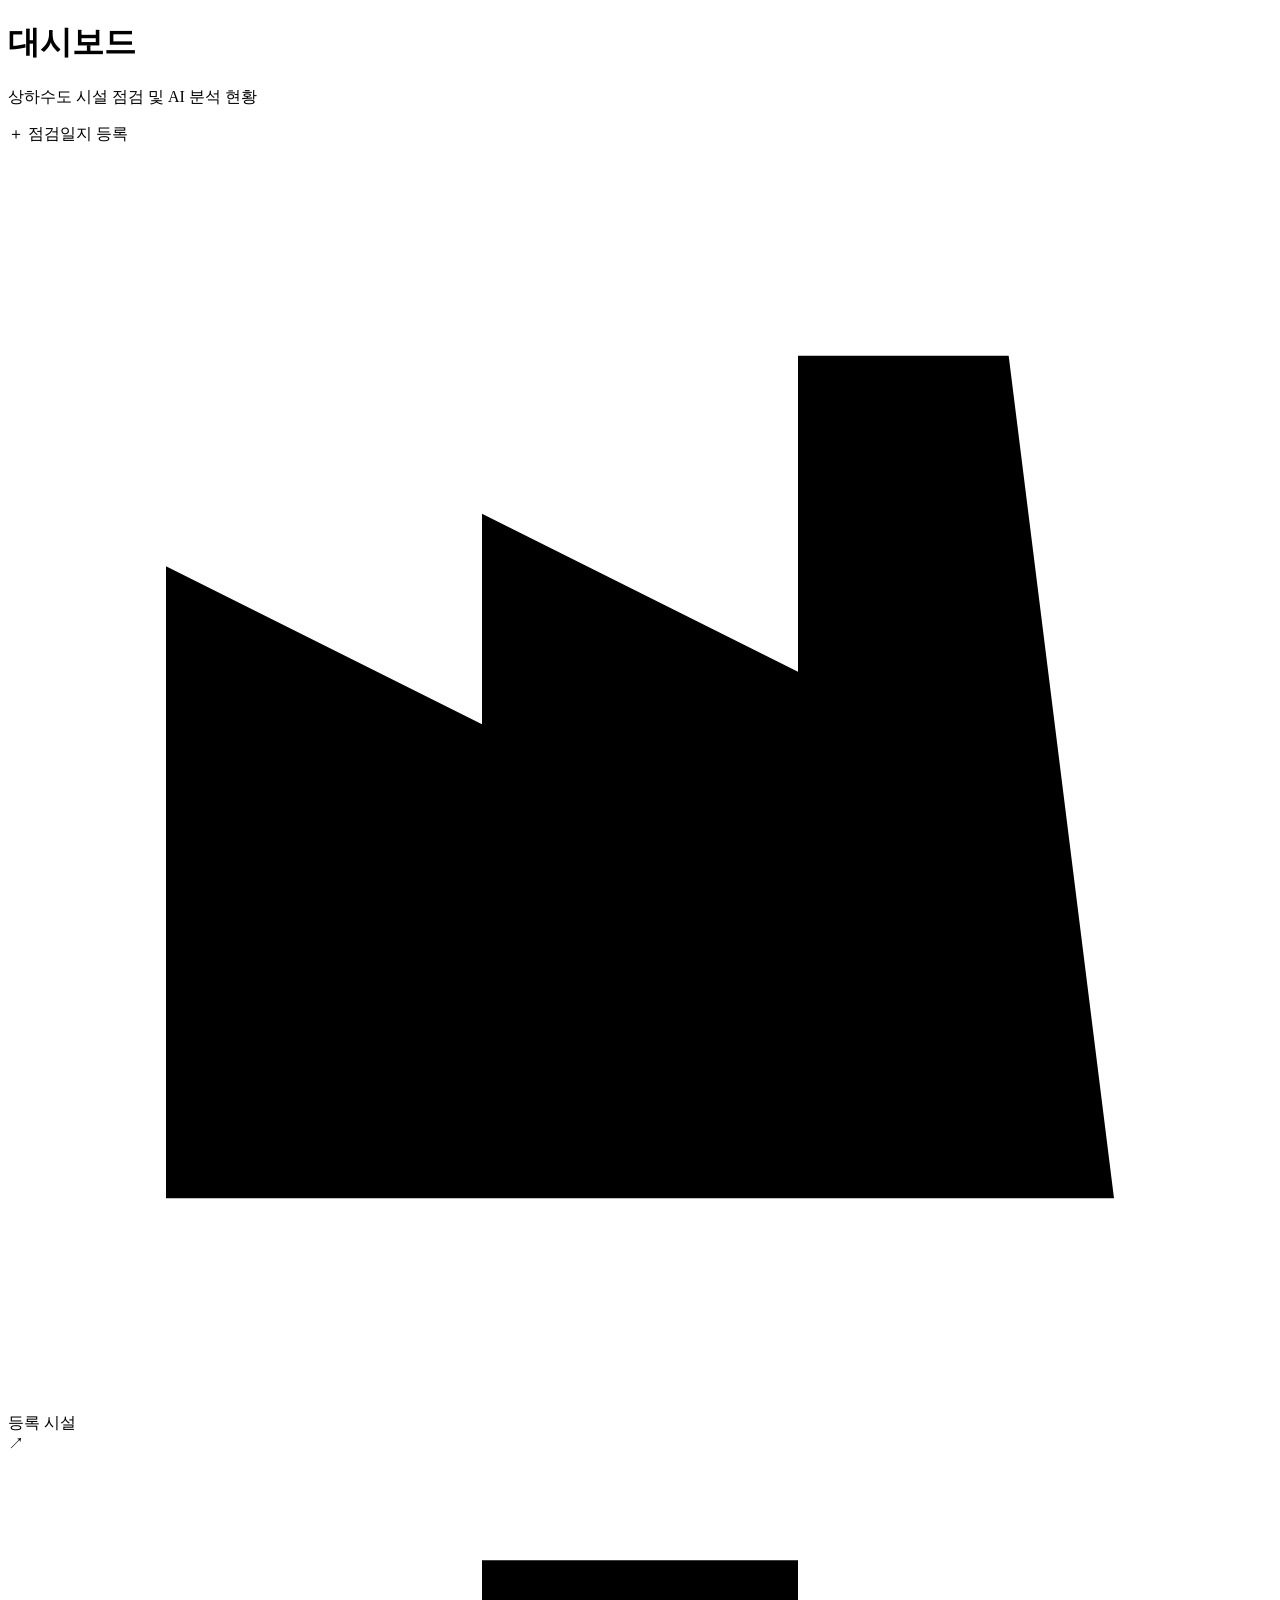
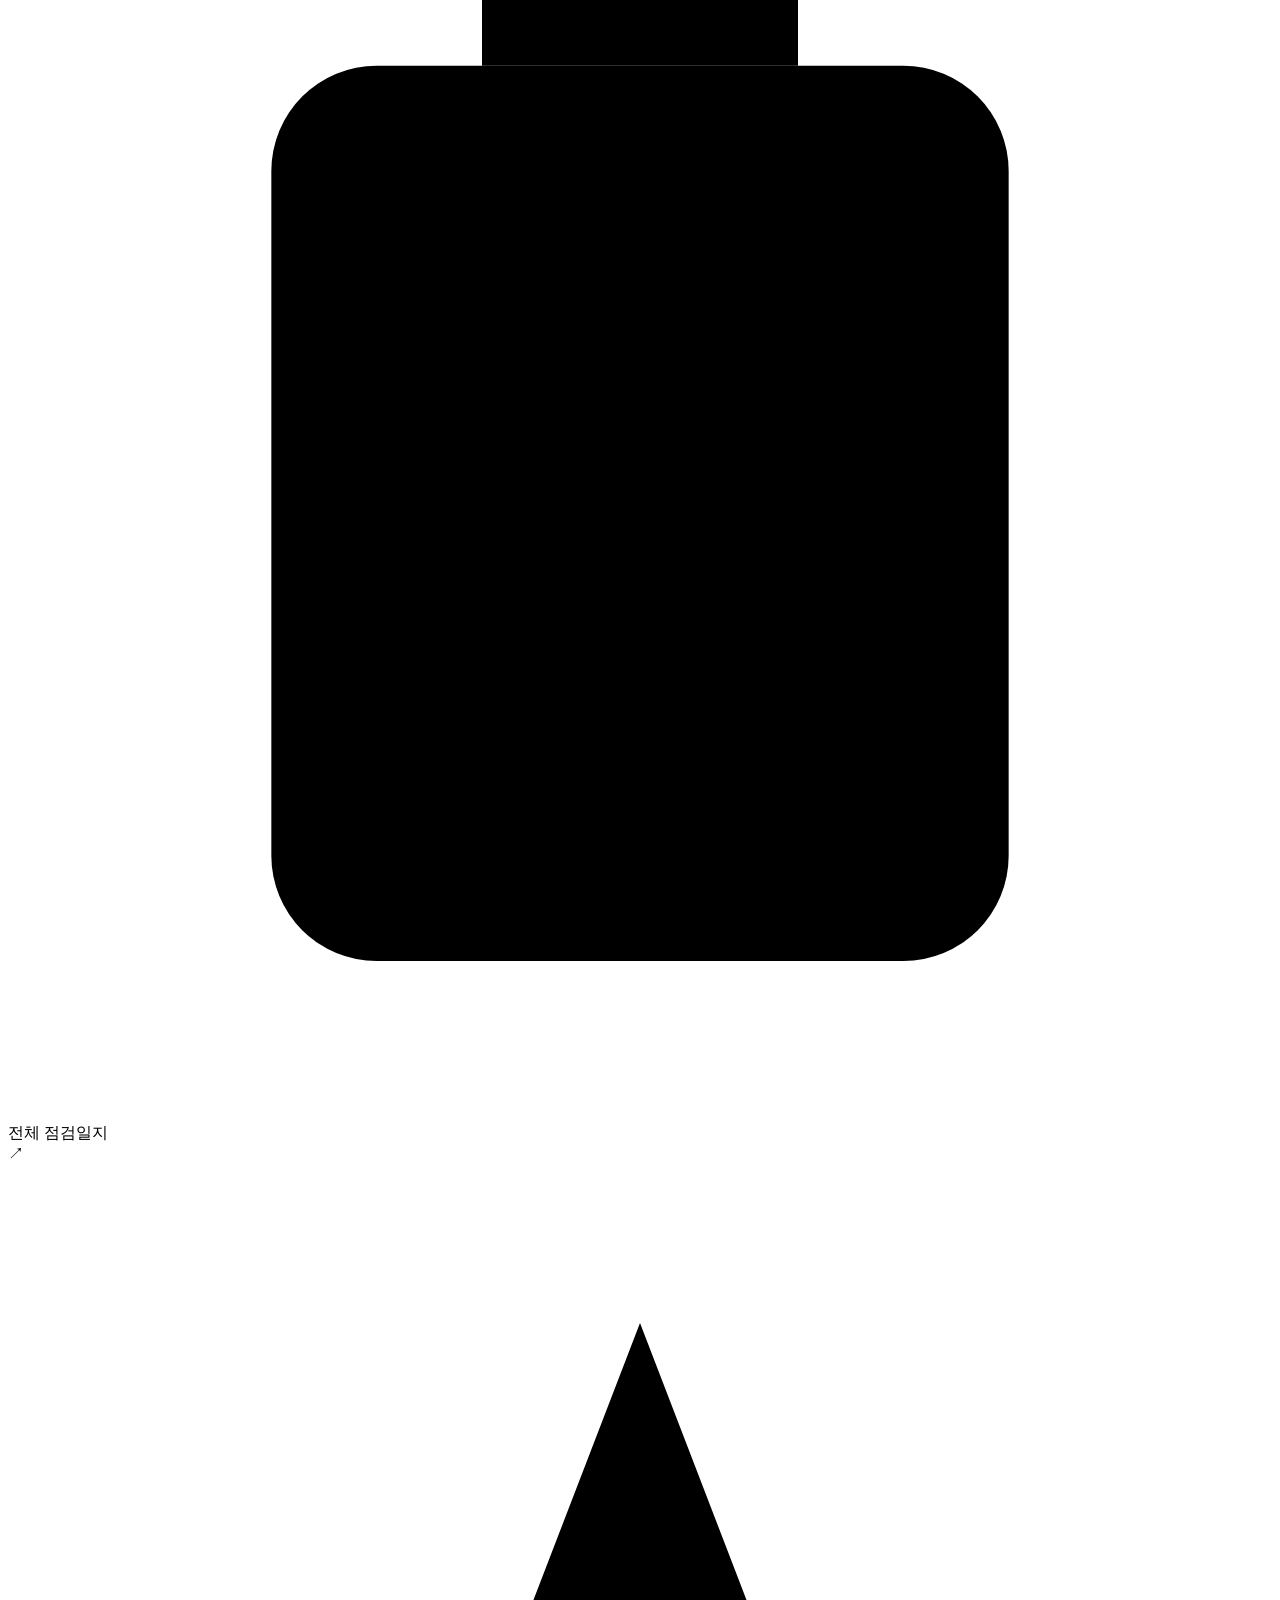
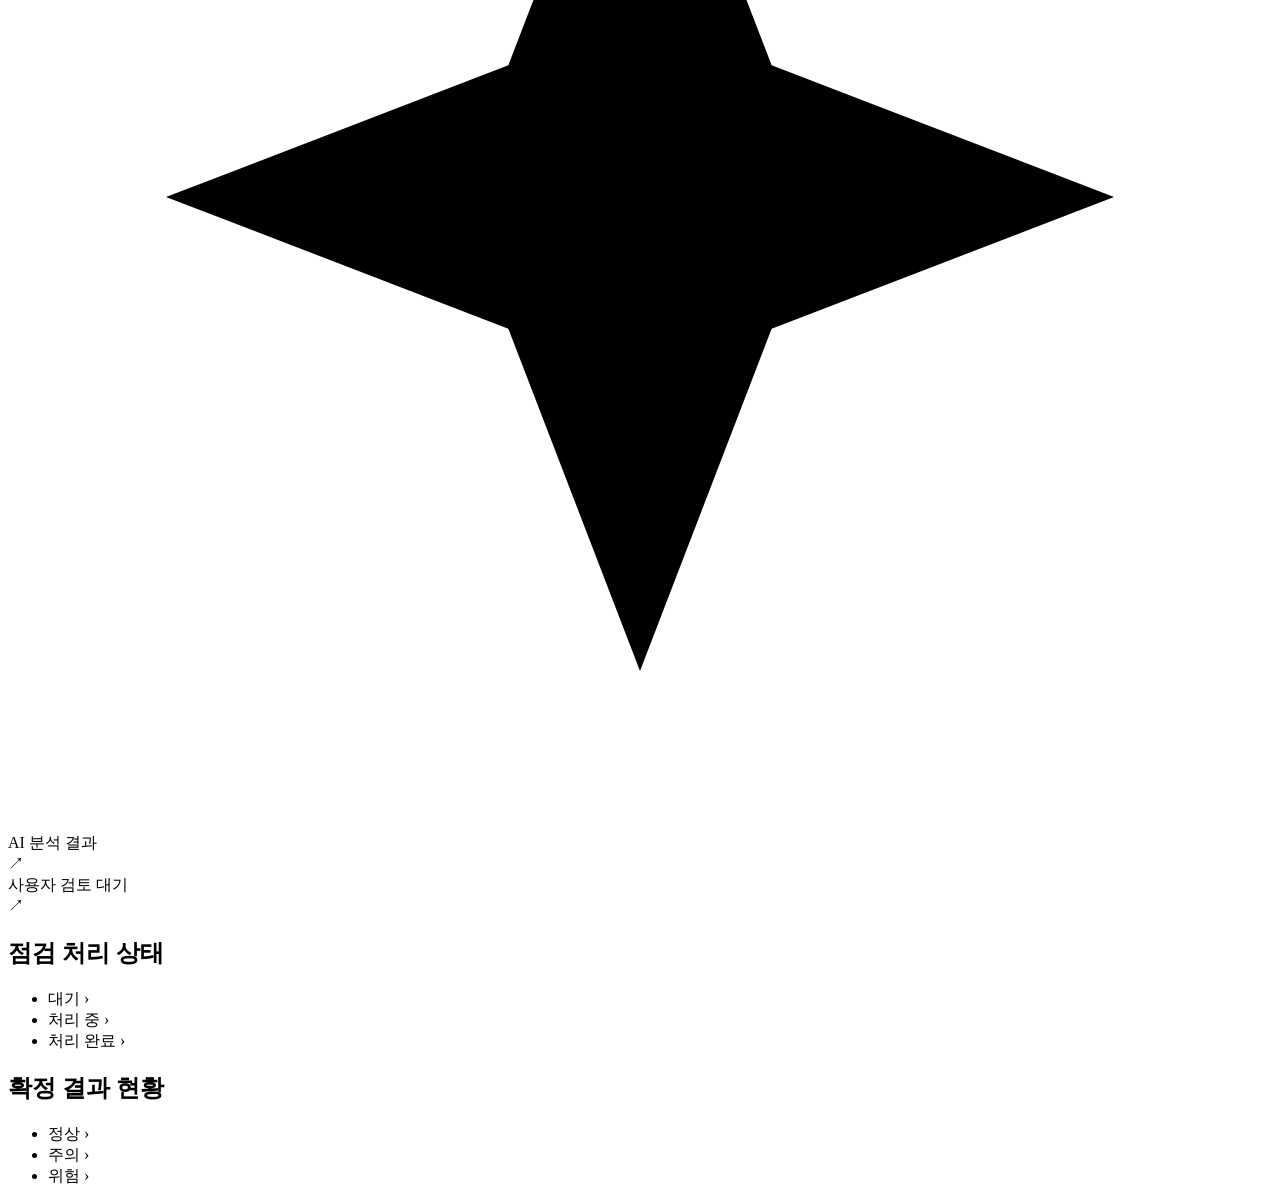
<file: src/main/resources/templates/dashboard/index.html>
<!DOCTYPE html>
<html lang="ko" xmlns:th="http://www.thymeleaf.org">
<head>
    <meta charset="UTF-8">
    <meta name="viewport" content="width=device-width, initial-scale=1">
    <title>대시보드 · WaterAPI</title>
    <link rel="stylesheet" th:href="@{/css/style.css}">
</head>
<body>
<header th:replace="~{fragments/header :: header('dashboard')}"></header>
<main id="main">
<div class="page-heading">
    <div><h1>대시보드</h1><p>상하수도 시설 점검 및 AI 분석 현황</p></div>
    <a class="primary" th:href="@{/inspections/new}">＋ 점검일지 등록</a>
</div>
<div class="metrics">
    <a class="metric" th:href="@{/facilities}">
        <div class="metric-label"><svg aria-hidden="true" viewBox="0 0 24 24"><path d="M3 20V8l6 3V7l6 3V4h4l2 16H3Z"/><path d="M7 16h2m3 0h2"/></svg>등록 시설</div>
        <strong th:text="${summary.facilityCount}"></strong><span class="metric-arrow" aria-hidden="true">↗</span>
    </a>
    <a class="metric" th:href="@{/inspections}">
        <div class="metric-label"><svg aria-hidden="true" viewBox="0 0 24 24"><rect x="5" y="4" width="14" height="17" rx="2"/><path d="M9 4V2h6v2M9 10h6m-6 4h6"/></svg>전체 점검일지</div>
        <strong th:text="${summary.inspectionCount}"></strong><span class="metric-arrow" aria-hidden="true">↗</span>
    </a>
    <a class="metric" th:href="@{/analyses}">
        <div class="metric-label"><svg aria-hidden="true" viewBox="0 0 24 24"><path d="m12 3 2.5 6.5L21 12l-6.5 2.5L12 21l-2.5-6.5L3 12l6.5-2.5Z"/></svg>AI 분석 결과</div>
        <strong th:text="${summary.analysisCount}"></strong><span class="metric-arrow" aria-hidden="true">↗</span>
    </a>
    <a class="metric" th:href="@{/analyses(reviewStatus=PENDING_REVIEW)}">
        <div class="metric-label">사용자 검토 대기</div>
        <strong th:text="${summary.reviewPendingCount}"></strong><span class="metric-arrow" aria-hidden="true">↗</span>
    </a>
</div>
<div class="two-cols">
    <section class="panel overview">
        <h2>점검 처리 상태</h2>
        <ul class="counts">
            <li><a th:href="@{/inspections(processingStatus=PENDING)}">
                <span class="badge PENDING">대기</span>
                <strong th:text="${summary.pendingCount}"></strong><span aria-hidden="true">›</span>
            </a></li>
            <li><a th:href="@{/inspections(processingStatus=IN_PROGRESS)}">
                <span class="badge IN_PROGRESS">처리 중</span>
                <strong th:text="${summary.inProgressCount}"></strong><span aria-hidden="true">›</span>
            </a></li>
            <li><a th:href="@{/inspections(processingStatus=COMPLETED)}">
                <span class="badge COMPLETED">처리 완료</span>
                <strong th:text="${summary.completedCount}"></strong><span aria-hidden="true">›</span>
            </a></li>
        </ul>
    </section>
    <section class="panel overview">
        <h2>확정 결과 현황</h2>
        <span th:replace="~{fragments/header :: stubMode}"></span>
        <ul class="counts">
            <li><a th:href="@{/analyses(reviewStatus=CONFIRMED,riskLevel=NORMAL)}">
                <span class="badge NORMAL">정상</span>
                <strong th:text="${summary.normalCount}"></strong><span aria-hidden="true">›</span>
            </a></li>
            <li><a th:href="@{/analyses(reviewStatus=CONFIRMED,riskLevel=CAUTION)}">
                <span class="badge CAUTION">주의</span>
                <strong th:text="${summary.cautionCount}"></strong><span aria-hidden="true">›</span>
            </a></li>
            <li><a th:href="@{/analyses(reviewStatus=CONFIRMED,riskLevel=WARNING)}">
                <span class="badge WARNING">위험</span>
                <strong th:text="${summary.warningCount}"></strong><span aria-hidden="true">›</span>
            </a></li>
        </ul>
    </section>
</div>
</main>
</body>
</html>
</file>
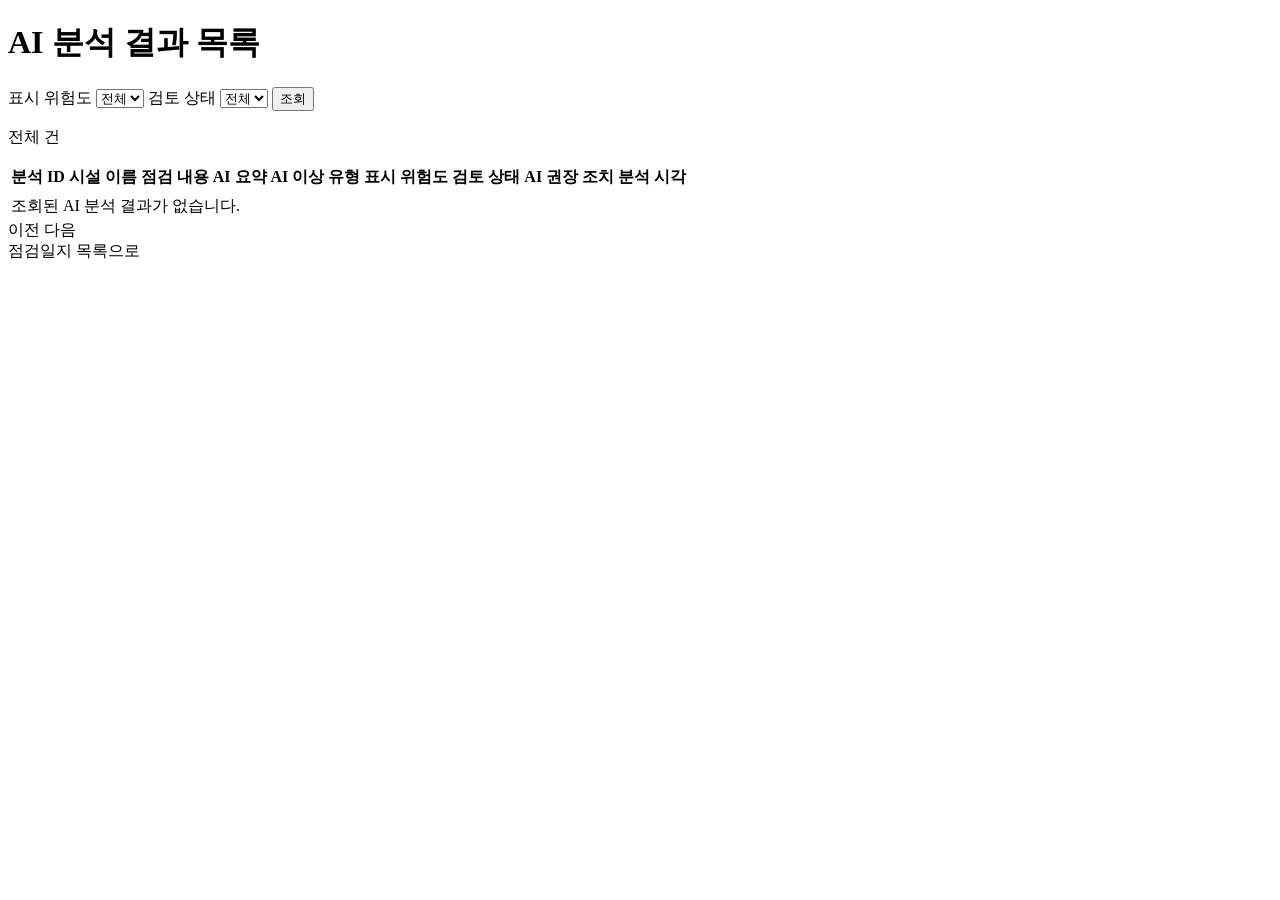
<file: src/main/resources/templates/analyses/list.html>
<!DOCTYPE html>
<html lang="ko" xmlns:th="http://www.thymeleaf.org">
<head>
    <meta charset="UTF-8">
    <meta name="viewport" content="width=device-width, initial-scale=1">
    <title>AI 분석 결과 목록 · WaterAPI</title>
    <link rel="stylesheet" th:href="@{/css/style.css}">
</head>
<body>
<header th:replace="~{fragments/header :: header('analyses')}"></header>
<main id="main">
<div class="page-heading"><h1>AI 분석 결과 목록</h1><span th:replace="~{fragments/header :: stubMode}"></span></div>
<form class="filters" th:action="@{/analyses}" method="get">
    <label for="riskLevel">표시 위험도</label>
    <select name="riskLevel" id="riskLevel">
        <option value="">전체</option>
        <option th:each="level : ${riskLevels}" th:value="${level}" th:text="${level.description}"
                th:selected="${level == selectedRiskLevel}"></option>
    </select>
    <label for="reviewStatus">검토 상태</label>
    <select name="reviewStatus" id="reviewStatus">
        <option value="">전체</option>
        <option th:each="status : ${reviewStatuses}" th:value="${status}" th:text="${status.description}"
                th:selected="${status == selectedStatus}"></option>
    </select>
    <input type="hidden" name="size" th:value="${analyses.size}">
    <button type="submit">조회</button>
</form>

<p>전체 <strong th:text="${analyses.totalElements}"></strong>건</p>
<div class="table-scroll" tabindex="0" role="region" aria-label="AI 분석 결과 목록 표">
<table>
    <thead>
    <tr>
        <th>분석 ID</th>
        <th>시설 이름</th>
        <th>점검 내용</th>
        <th>AI 요약</th>
        <th>AI 이상 유형</th>
        <th>표시 위험도</th>
        <th>검토 상태</th>
        <th>AI 권장 조치</th>
        <th>분석 시각</th>
    </tr>
    </thead>

    <tbody>
    <tr th:each="analysis : ${analyses.content}">
        <td th:text="${analysis.id}"></td>

        <td th:text="${analysis.inspectionReport.facility.name}">
        </td>

        <td>
            <a th:href="@{/inspections/{id}(id=${analysis.inspectionReport.id})}"
               th:text="${analysis.inspectionReport.listDescription}">
            </a>
        </td>

        <td th:text="${analysis.summary}"></td>

        <td th:text="${analysis.abnormalityType}"></td>

        <td><span class="badge" th:classappend="${analysis.displayRisk}" th:text="${analysis.displayRisk.description}"></span>
            <span th:text="${analysis.reviewStatus.name() == 'CONFIRMED' ? '사용자 확정' : 'AI 제안'}"></span></td>
        <td><span class="badge" th:classappend="${analysis.reviewStatus}" th:text="${analysis.reviewStatus.description}"></span></td>

        <td th:text="${analysis.recommendedAction}"></td>

        <td th:text="${#temporals.format(analysis.analyzedAt, 'yyyy-MM-dd HH:mm:ss')}"></td>
    </tr>

    <tr th:if="${analyses.empty}">
        <td colspan="9">
            조회된 AI 분석 결과가 없습니다.
        </td>
    </tr>
    </tbody>
</table>
</div>

<nav class="pager" aria-label="페이지" th:if="${analyses.totalPages > 0}">
    <a th:if="${analyses.hasPrevious()}"
       th:href="@{/analyses(
            page=${analyses.number - 1},
            size=${analyses.size},
            riskLevel=${selectedRiskLevel}, reviewStatus=${selectedStatus}
       )}">
        이전
    </a>

    <span th:each="pageNumber :
            ${#numbers.sequence(0, analyses.totalPages - 1)}">

        <strong th:if="${pageNumber == analyses.number}"
                th:text="${pageNumber + 1}">
        </strong>

        <a th:if="${pageNumber != analyses.number}"
           th:href="@{/analyses(
                page=${pageNumber},
                size=${analyses.size},
                riskLevel=${selectedRiskLevel}, reviewStatus=${selectedStatus}
           )}"
           th:text="${pageNumber + 1}">
        </a>
    </span>

    <a th:if="${analyses.hasNext()}"
       th:href="@{/analyses(
            page=${analyses.number + 1},
            size=${analyses.size},
            riskLevel=${selectedRiskLevel}, reviewStatus=${selectedStatus}
       )}">
        다음
    </a>
</nav>

<a th:href="@{/inspections}">
    점검일지 목록으로
</a>
</main>
</body>
</html>
</file>
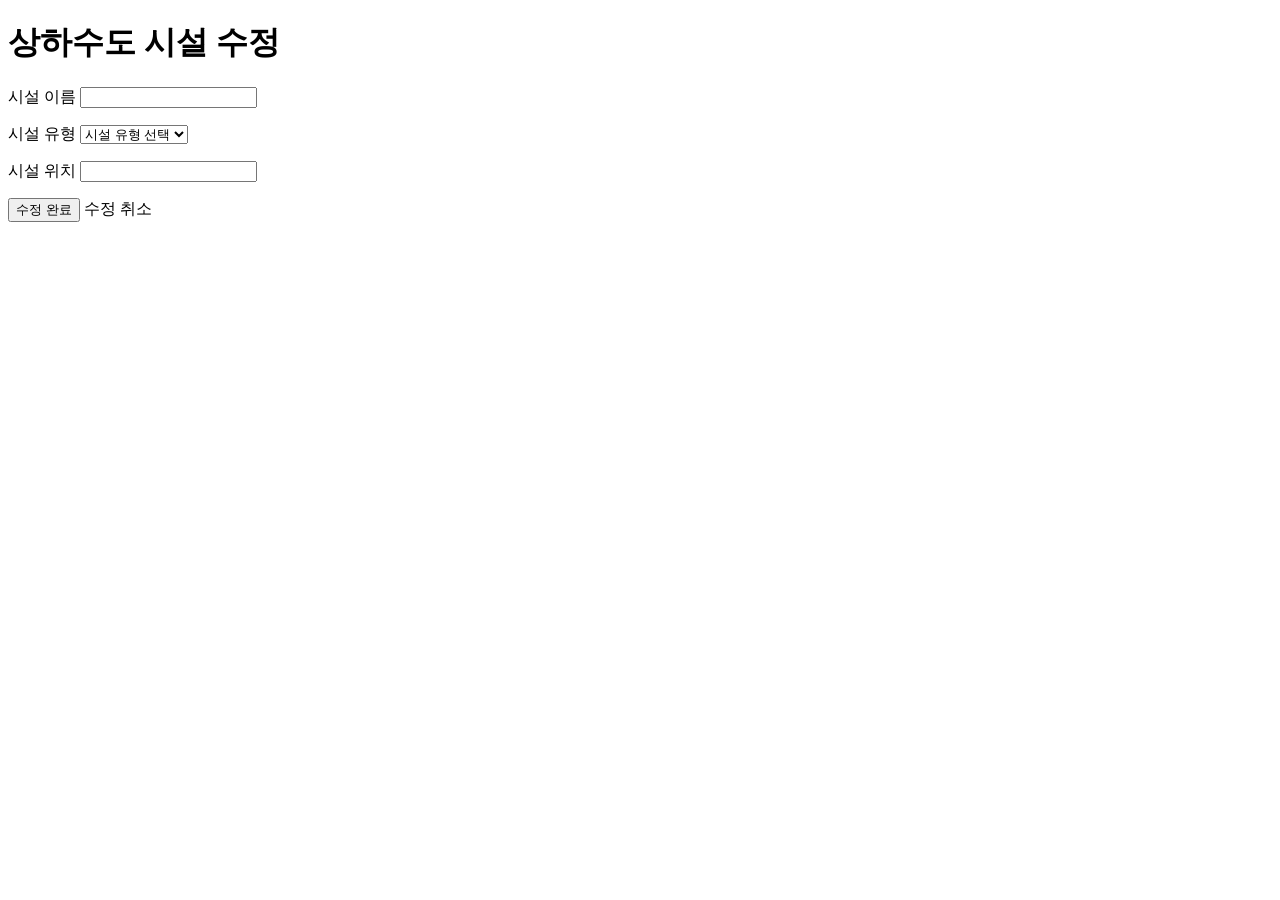
<file: src/main/resources/templates/facilities/edit.html>
<!DOCTYPE html>
<html lang="ko" xmlns:th="http://www.thymeleaf.org">
<head>
    <meta charset="UTF-8">
    <meta name="viewport" content="width=device-width, initial-scale=1">
    <title>상하수도 시설 수정 · WaterAPI</title>
    <link rel="stylesheet" th:href="@{/css/style.css}">
</head>
<body>
<header th:replace="~{fragments/header :: header('facilities')}"></header>
<main id="main">
<h1>상하수도 시설 수정</h1>

<form class="panel edit-form" th:action="@{/facilities/{id}/edit(id=${facilityId})}"
      th:object="${facilityForm}"
      method="post">

    <div>
        <label for="name">시설 이름</label>

        <input id="name"
               type="text"
               th:field="*{name}">

        <p class="field-error" th:errors="*{name}"></p>
    </div>

    <div>
        <label for="facilityType">시설 유형</label>

        <select id="facilityType"
                th:field="*{facilityType}">

            <option value="">시설 유형 선택</option>

            <option th:each="type : ${facilityTypes}"
                    th:value="${type}"
                    th:text="${type}">
            </option>
        </select>

        <p class="field-error" th:errors="*{facilityType}"></p>
    </div>

    <div>
        <label for="location">시설 위치</label>

        <input id="location"
               type="text"
               th:field="*{location}">

        <p class="field-error" th:errors="*{location}"></p>
    </div>

    <button type="submit">수정 완료</button>

    <a th:href="@{/facilities}">
        수정 취소
    </a>
</form>
</main>
</body>
</html>
</file>
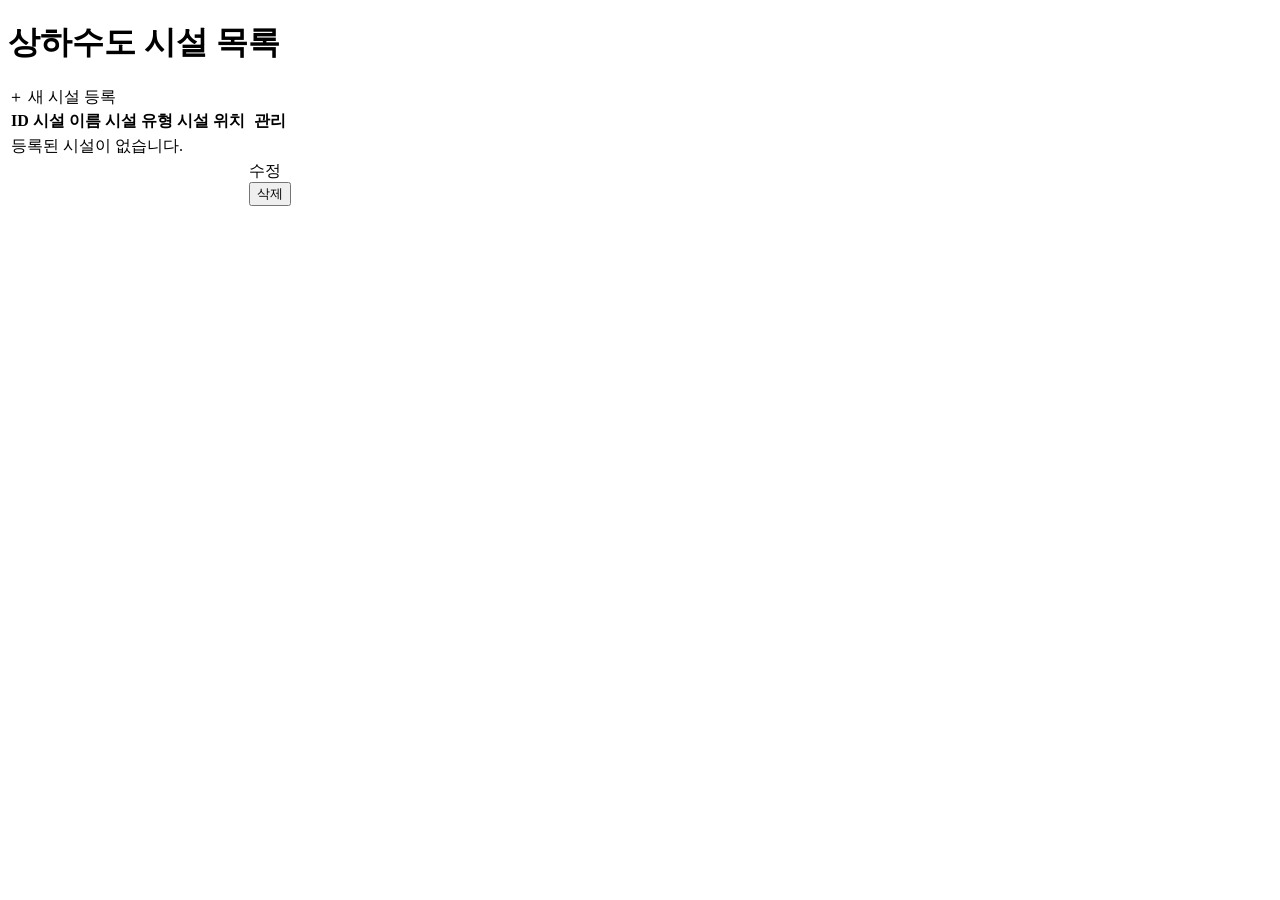
<file: src/main/resources/templates/facilities/list.html>
<!DOCTYPE html>
<html lang="ko" xmlns:th="http://www.thymeleaf.org">
<head>
    <meta charset="UTF-8">
    <meta name="viewport" content="width=device-width, initial-scale=1">
    <title>상하수도 시설 목록 · WaterAPI</title>
    <link rel="stylesheet" th:href="@{/css/style.css}">
</head>
<body>
<header th:replace="~{fragments/header :: header('facilities')}"></header>
<main id="main">
<div class="page-heading"><h1>상하수도 시설 목록</h1><a class="primary" th:href="@{/facilities/new}">＋ 새 시설 등록</a></div>

<div class="table-scroll" tabindex="0" role="region" aria-label="상하수도 시설 목록 표">
<table>
    <thead>
    <tr>
        <th>ID</th>
        <th>시설 이름</th>
        <th>시설 유형</th>
        <th>시설 위치</th>
        <th>관리</th>
    </tr>
    </thead>

    <tbody>
    <tr th:if="${#lists.isEmpty(facilities)}">
        <td colspan="5">
            등록된 시설이 없습니다.
        </td>
    </tr>

    <tr th:each="facility : ${facilities}">
        <td th:text="${facility.id}"></td>

        <td th:text="${facility.name}"></td>

        <td th:text="${facility.facilityType}"></td>

        <td th:text="${facility.location}"></td>

        <td>
            <a th:href="@{/facilities/{id}/edit(id=${facility.id})}">
                수정
            </a>

            <form th:action="@{/facilities/{id}/delete(id=${facility.id})}"
                  method="post"
                  class="inline"
                  onsubmit="return confirm('시설을 삭제하시겠습니까?');">

                <button type="submit">
                    삭제
                </button>
            </form>
        </td>
    </tr>
    </tbody>
</table>
</div>
</main>
</body>
</html>
</file>
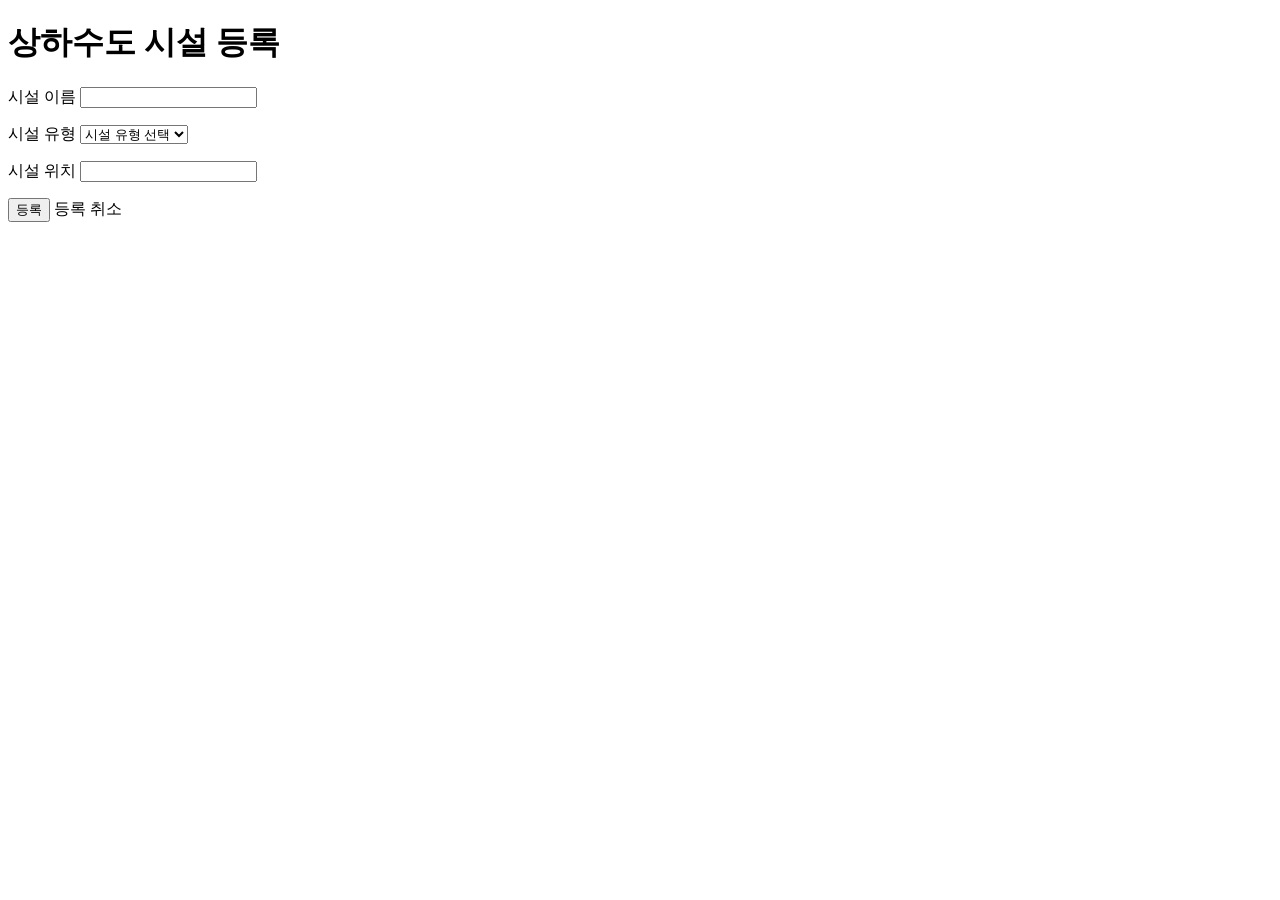
<file: src/main/resources/templates/facilities/new.html>
<!DOCTYPE html>
<html lang="ko" xmlns:th="http://www.thymeleaf.org">
<head>
    <meta charset="UTF-8">
    <meta name="viewport" content="width=device-width, initial-scale=1">
    <title>상하수도 시설 등록 · WaterAPI</title>
    <link rel="stylesheet" th:href="@{/css/style.css}">
</head>
<body>
<header th:replace="~{fragments/header :: header('facilities')}"></header>
<main id="main">
<h1>상하수도 시설 등록</h1>

<form class="panel edit-form" th:action="@{/facilities}"
      th:object="${facilityForm}"
      method="post">

    <div>
        <label for="name">시설 이름</label>
        <input id="name" type="text" th:field="*{name}">
        <p class="field-error" th:errors="*{name}"></p>
    </div>

    <div>
        <label for="facilityType">시설 유형</label>
        <select id="facilityType" th:field="*{facilityType}">
            <option value="">시설 유형 선택</option>
            <option th:each="type : ${facilityTypes}"
                    th:value="${type}"
                    th:text="${type}">
            </option>
        </select>
        <p class="field-error" th:errors="*{facilityType}"></p>
    </div>

    <div>
        <label for="location">시설 위치</label>
        <input id="location" type="text" th:field="*{location}">
        <p class="field-error" th:errors="*{location}"></p>
    </div>

    <button type="submit">등록</button>
    <a th:href="@{/facilities}">등록 취소</a>
</form>
</main>
</body>
</html>
</file>
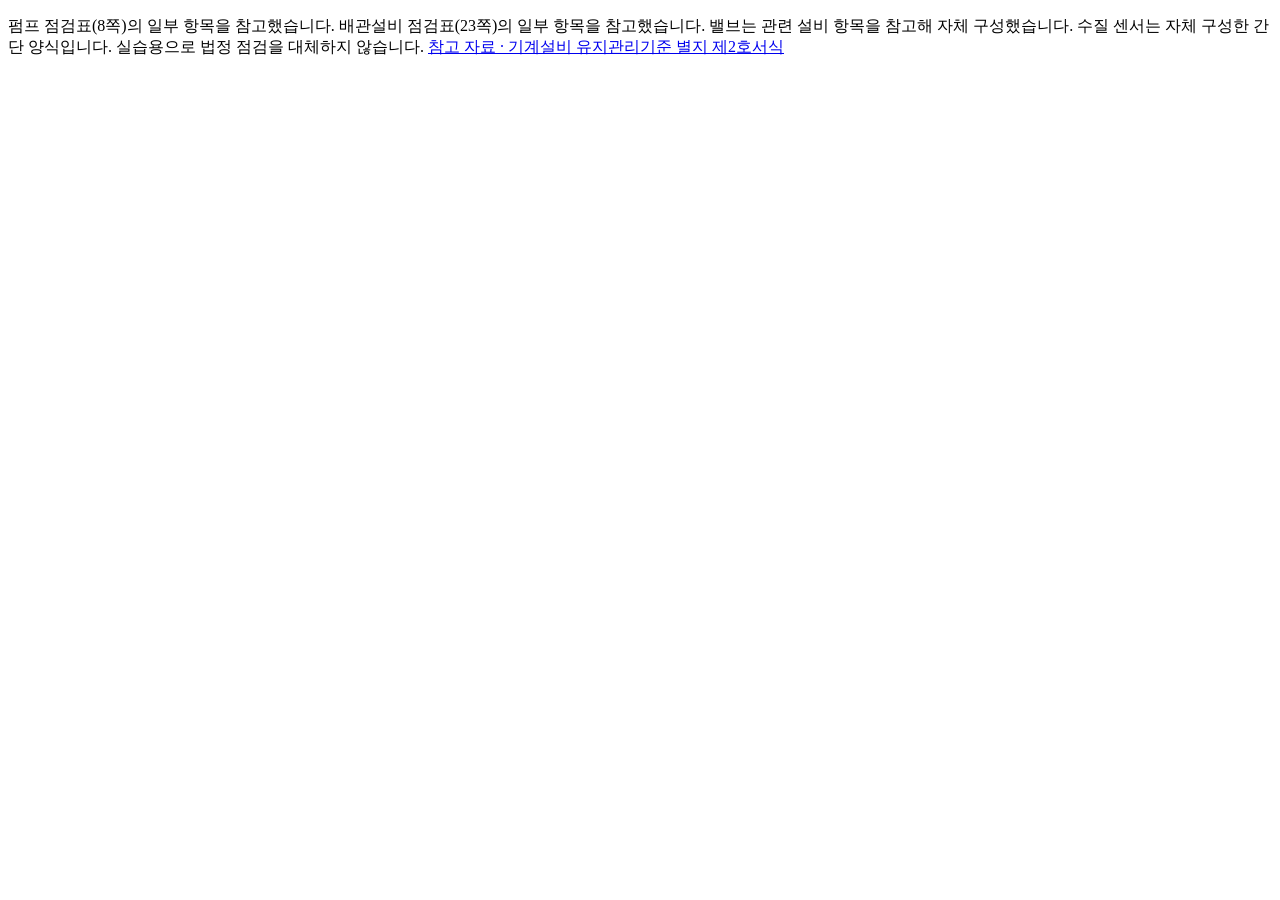
<file: src/main/resources/templates/fragments/checklist-source.html>
<!DOCTYPE html>
<html lang="ko" xmlns:th="http://www.thymeleaf.org"><body>
<p class="form-source" th:fragment="source(type)">
    <span th:switch="${type?.name()}">
        <span th:case="'PUMP'">펌프 점검표(8쪽)의 일부 항목을 참고했습니다.</span>
        <span th:case="'PIPE'">배관설비 점검표(23쪽)의 일부 항목을 참고했습니다.</span>
        <span th:case="'VALVE'">밸브는 관련 설비 항목을 참고해 자체 구성했습니다.</span>
        <span th:case="'WATER_QUALITY_SENSOR'">수질 센서는 자체 구성한 간단 양식입니다.</span>
    </span>
    실습용으로 법정 점검을 대체하지 않습니다.
    <a href="https://www.law.go.kr/LSW/flDownload.do?flSeq=156037639">참고 자료 · 기계설비 유지관리기준 별지 제2호서식</a>
</p>
</body></html>
</file>
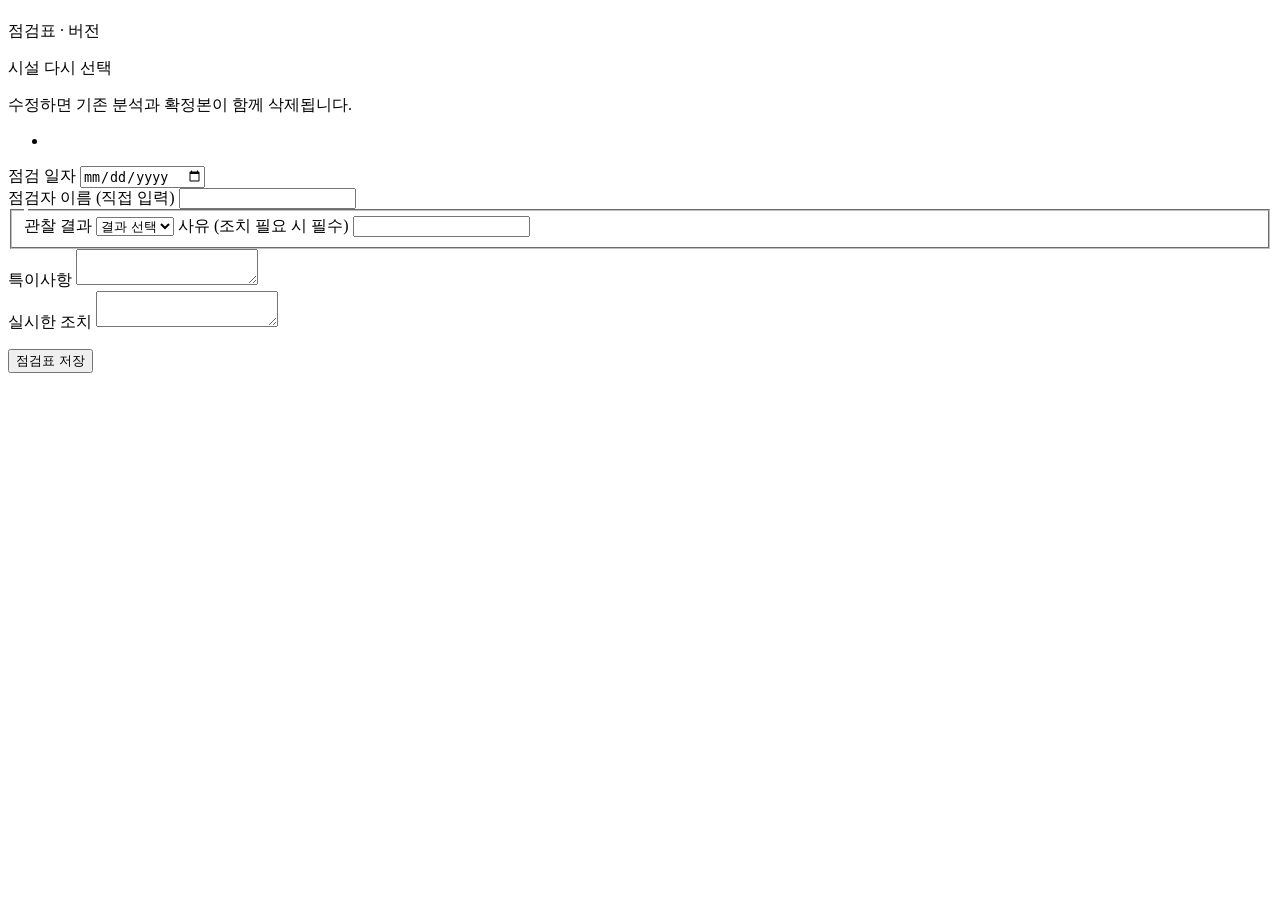
<file: src/main/resources/templates/inspections/checklist.html>
<!DOCTYPE html>
<html lang="ko" xmlns:th="http://www.thymeleaf.org">
<head>
    <meta charset="UTF-8">
    <meta name="viewport" content="width=device-width, initial-scale=1">
    <title>점검표 작성 · WaterAPI</title>
    <link rel="stylesheet" th:href="@{/css/style.css}">
</head>
<body>
<header th:replace="~{fragments/header :: header('inspections')}"></header>
<main id="main">
<h1 th:text="${inspectionId == null ? '점검표 작성' : '점검표 수정'}"></h1>
<form class="panel edit-form" method="post" th:object="${checklist}"
      th:action="${inspectionId == null} ? @{/inspections/new/{id}(id=${facility.id})} : @{/inspections/{id}/checklist(id=${inspectionId})}">
    <h2 th:text="${facility.name}"></h2>
    <p><span th:text="*{recordedType}"></span> 점검표 · 버전 <span th:text="*{formVersion}"></span></p>
    <a th:if="${inspectionId == null}" th:href="@{/inspections/new}"
       onclick="return confirm('작성 중인 값을 비우고 시설을 다시 선택할까요?')">시설 다시 선택</a>
    <p th:if="${inspectionId != null}">수정하면 기존 분석과 확정본이 함께 삭제됩니다.</p>
    <input type="hidden" th:field="*{facilityId}">
    <input type="hidden" th:field="*{recordedType}">
    <input type="hidden" th:field="*{formVersion}">
    <ul th:if="${#fields.hasAnyErrors()}" class="field-error" role="alert">
        <li th:each="error : ${#fields.allErrors()}" th:text="${error}"></li>
    </ul>
    <div><label for="inspectionDate">점검 일자</label>
        <input type="date" th:field="*{inspectionDate}" required></div>
    <div><label for="inspectorName">점검자 이름 (직접 입력)</label>
        <input th:field="*{inspectorName}" maxlength="50" required></div>
    <fieldset th:each="item : ${items}" class="observation">
        <legend th:text="${item.label}"></legend>
        <label>관찰 결과
            <select th:field="*{results[__${item.code}__]}" required>
                <option value="">결과 선택</option>
                <option th:each="choice : ${resultChoices}" th:value="${choice}" th:text="${choice.label}"></option>
            </select>
        </label>
        <span class="field-error" th:errors="*{results[__${item.code}__]}"></span>
        <label>사유 (조치 필요 시 필수)
            <input th:field="*{reasons[__${item.code}__]}" maxlength="500">
        </label>
        <span class="field-error" th:errors="*{reasons[__${item.code}__]}"></span>
    </fieldset>
    <div><label for="notes">특이사항</label>
        <textarea th:field="*{notes}" maxlength="2000"></textarea></div>
    <div><label for="actionTaken">실시한 조치</label>
        <textarea th:field="*{actionTaken}" maxlength="2000"></textarea></div>
    <p th:replace="~{fragments/checklist-source :: source(${checklist.recordedType})}"></p>
    <button type="submit">점검표 저장</button>
</form>
<script>
    for (const row of document.querySelectorAll('.observation')) {
        const result = row.querySelector('select');
        const reason = row.querySelector('input');
        function requireReason() { reason.required = result.value === 'ACTION_NEEDED'; }
        result.addEventListener('change', requireReason);
        requireReason();
    }
</script>
</main>
</body>
</html>
</file>
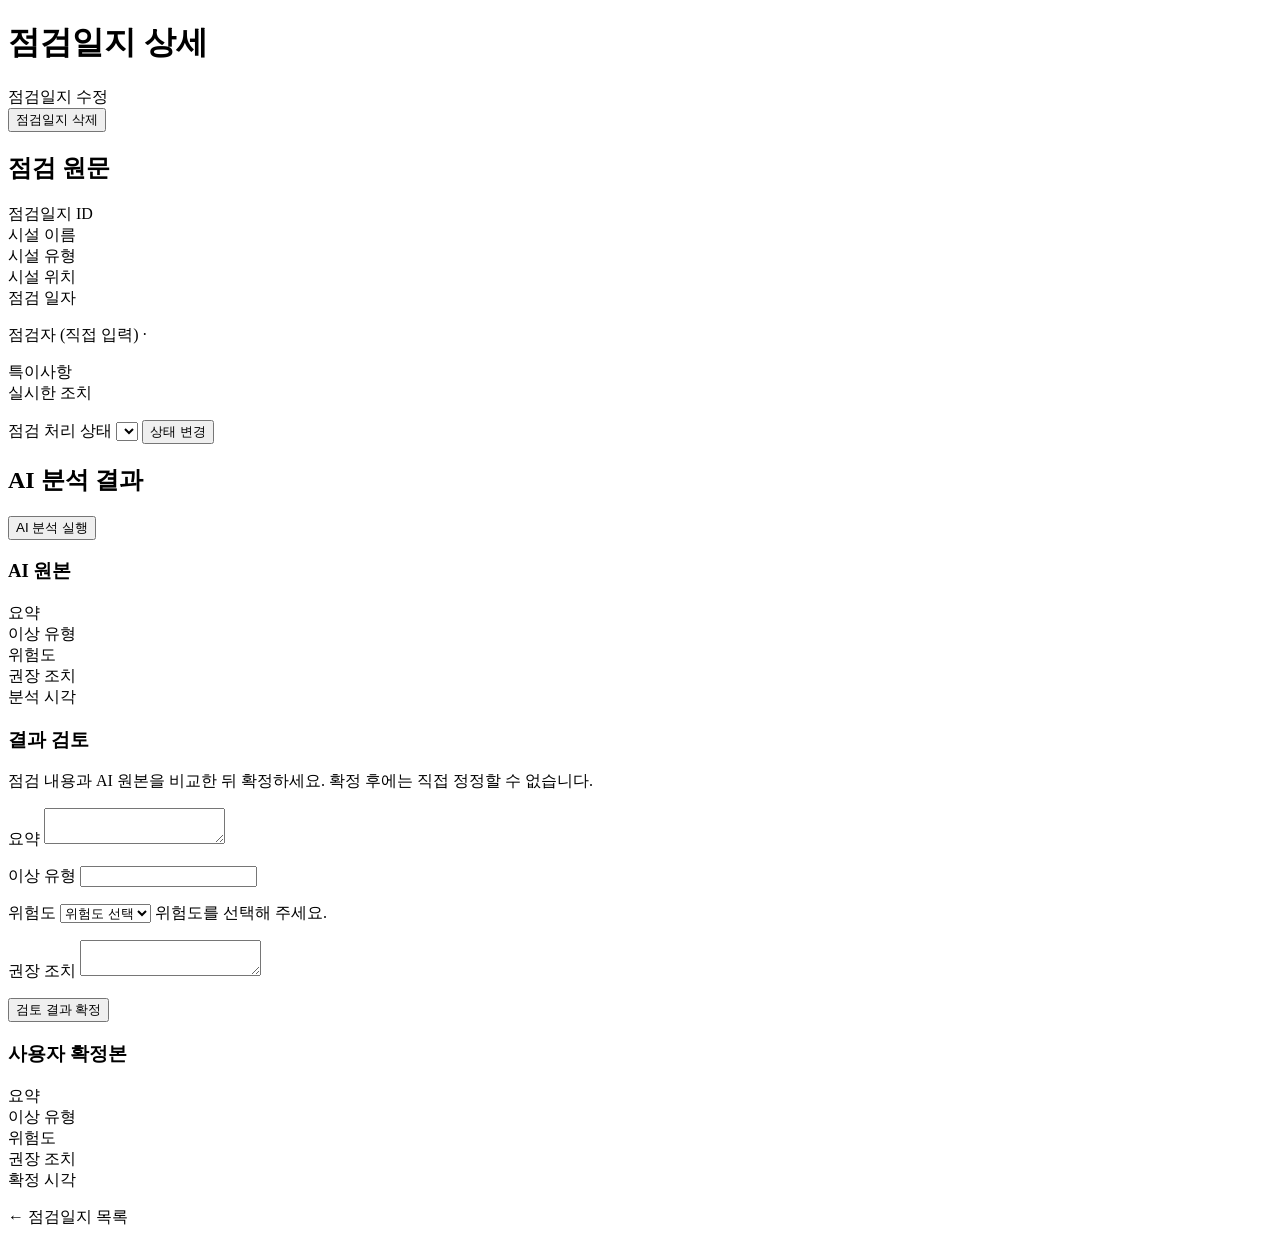
<file: src/main/resources/templates/inspections/detail.html>
<!DOCTYPE html>
<html lang="ko" xmlns:th="http://www.thymeleaf.org">
<head>
    <meta charset="UTF-8">
    <meta name="viewport" content="width=device-width, initial-scale=1">
    <title>점검일지 상세 · WaterAPI</title>
    <link rel="stylesheet" th:href="@{/css/style.css}">
</head>
<body>
<header th:replace="~{fragments/header :: header('inspections')}"></header>
<main id="main">
<div class="page-heading">
    <h1>점검일지 상세</h1>
    <div class="actions">
        <a class="secondary" th:href="@{/inspections/{id}/edit(id=${inspection.id})}">점검일지 수정</a>
        <form th:action="@{/inspections/{id}/delete(id=${inspection.id})}"
              method="post" class="inline"
              onsubmit="return confirm('점검일지를 삭제하시겠습니까? AI 분석 결과도 함께 삭제됩니다.');">
            <button class="danger" type="submit">점검일지 삭제</button>
        </form>
    </div>
</div>
<section class="panel source">
    <h2>점검 원문</h2>
    <dl class="facts">
        <div><dt>점검일지 ID</dt><dd th:text="${inspection.id}"></dd></div>
        <div><dt>시설 이름</dt><dd th:text="${inspection.facility.name}"></dd></div>
        <div><dt>시설 유형</dt><dd th:text="${inspection.checklist ? inspection.recordedType : inspection.facility.facilityType}"></dd></div>
        <div><dt>시설 위치</dt><dd th:text="${inspection.facility.location}"></dd></div>
        <div><dt>점검 일자</dt><dd th:text="${inspection.inspectionDate}"></dd></div>
    </dl>
    <div th:if="${inspection.checklist}">
        <p>점검자 (직접 입력) · <span th:text="${inspection.inspectorName}"></span></p>
        <dl class="reading">
            <th:block th:each="answer : ${inspection.answers}">
                <dt th:text="${answer.label}"></dt>
                <dd><strong th:text="${answer.result.label}"></strong> <span th:text="${answer.reason}"></span></dd>
            </th:block>
            <dt>특이사항</dt><dd th:text="${inspection.notes}"></dd>
            <dt>실시한 조치</dt><dd th:text="${inspection.actionTaken}"></dd>
        </dl>
        <p th:replace="~{fragments/checklist-source :: source(${inspection.recordedType})}"></p>
    </div>
    <p th:unless="${inspection.checklist}" class="source-text" th:text="${inspection.content}"></p>
    <form class="filters" th:action="@{/inspections/{id}/status(id=${inspection.id})}"
          method="post">

        <label for="processing-status">점검 처리 상태</label>
        <select id="processing-status" name="processingStatus">
            <option th:each="status :
                    ${T(com.kjune922.waterapi.inspection.ProcessingStatus).values()}"
                    th:value="${status}"
                    th:text="${status.description}"
                    th:selected="${status == inspection.processingStatus}">
            </option>
        </select>

        <button type="submit">상태 변경</button>
    </form>
</section>
<div class="section-heading">
    <h2>AI 분석 결과</h2>
    <span th:replace="~{fragments/header :: stubMode}"></span>
    <span th:if="${analysis != null}" class="badge" th:classappend="${analysis.reviewStatus}"
          th:text="${analysis.reviewStatus.description}"></span>
</div>
<div class="panel" th:if="${analysis == null}">
    <p id="analysis-state" role="status" th:text="${analysisMessage ?: 'AI 분석 전'}"></p>
    <form th:action="@{/inspections/{id}/analysis(id=${inspection.id})}"
          method="post" onsubmit="this.querySelector('button').disabled=true; document.getElementById('analysis-state').textContent='AI 분석 중'">
        <button type="submit">AI 분석 실행</button>
    </form>
</div>
<div th:if="${analysis != null}" class="two-cols comparison">
    <section class="panel">
        <h3>AI 원본</h3>
        <dl class="reading">
            <dt>요약</dt><dd><span th:text="${analysis.summary}"></span></dd>
            <dt>이상 유형</dt><dd><span th:text="${analysis.abnormalityType}"></span></dd>
            <dt>위험도</dt><dd><span class="badge" th:classappend="${analysis.riskLevel}" th:text="${analysis.riskLevel.description}"></span></dd>
            <dt>권장 조치</dt><dd><span th:text="${analysis.recommendedAction}"></span></dd>
            <dt>분석 시각</dt><dd th:text="${#temporals.format(analysis.analyzedAt, 'yyyy-MM-dd HH:mm:ss')}"></dd>
        </dl>
    </section>
    <form class="panel review" th:if="${analysis.reviewStatus.name() == 'PENDING_REVIEW'}"
          th:action="@{/inspections/{id}/analysis/{aid}/confirm(id=${inspection.id},aid=${analysis.id})}"
          th:object="${confirmForm}" method="post">
        <h3>결과 검토</h3>
        <p>점검 내용과 AI 원본을 비교한 뒤 확정하세요. 확정 후에는 직접 정정할 수 없습니다.</p>
        <p>
            <label for="summary">요약</label>
            <textarea th:field="*{summary}" maxlength="500" required></textarea>
            <span class="field-error" th:errors="*{summary}"></span>
        </p>
        <p>
            <label for="abnormalityType">이상 유형</label>
            <input th:field="*{abnormalityType}" maxlength="100" required>
            <span class="field-error" th:errors="*{abnormalityType}"></span>
        </p>
        <p>
            <label for="riskLevel">위험도</label>
            <select th:field="*{riskLevel}" required>
                <option value="">위험도 선택</option>
                <option th:each="level : ${T(com.kjune922.waterapi.domain.RiskLevel).values()}"
                        th:value="${level}" th:text="${level.description}"></option>
            </select>
            <span class="field-error" th:if="${#fields.hasErrors('riskLevel')}">위험도를 선택해 주세요.</span>
        </p>
        <p>
            <label for="recommendedAction">권장 조치</label>
            <textarea th:field="*{recommendedAction}" maxlength="1000" required></textarea>
            <span class="field-error" th:errors="*{recommendedAction}"></span>
        </p>
        <button type="submit">검토 결과 확정</button>
    </form>
    <section class="panel" th:if="${analysis.reviewStatus.name() == 'CONFIRMED'}">
        <h3>사용자 확정본</h3>
        <dl class="reading">
            <dt>요약</dt><dd><span th:text="${analysis.confirmedSummary}"></span></dd>
            <dt>이상 유형</dt><dd><span th:text="${analysis.confirmedAbnormalityType}"></span></dd>
            <dt>위험도</dt><dd><span class="badge" th:classappend="${analysis.confirmedRiskLevel}" th:text="${analysis.confirmedRiskLevel.description}"></span></dd>
            <dt>권장 조치</dt><dd><span th:text="${analysis.confirmedRecommendedAction}"></span></dd>
            <dt>확정 시각</dt><dd th:text="${#temporals.format(analysis.confirmedAt, 'yyyy-MM-dd HH:mm:ss')}"></dd>
        </dl>
    </section>
</div>
<a class="back" th:href="@{/inspections}">← 점검일지 목록</a>
</main>
</body>
</html>
</file>
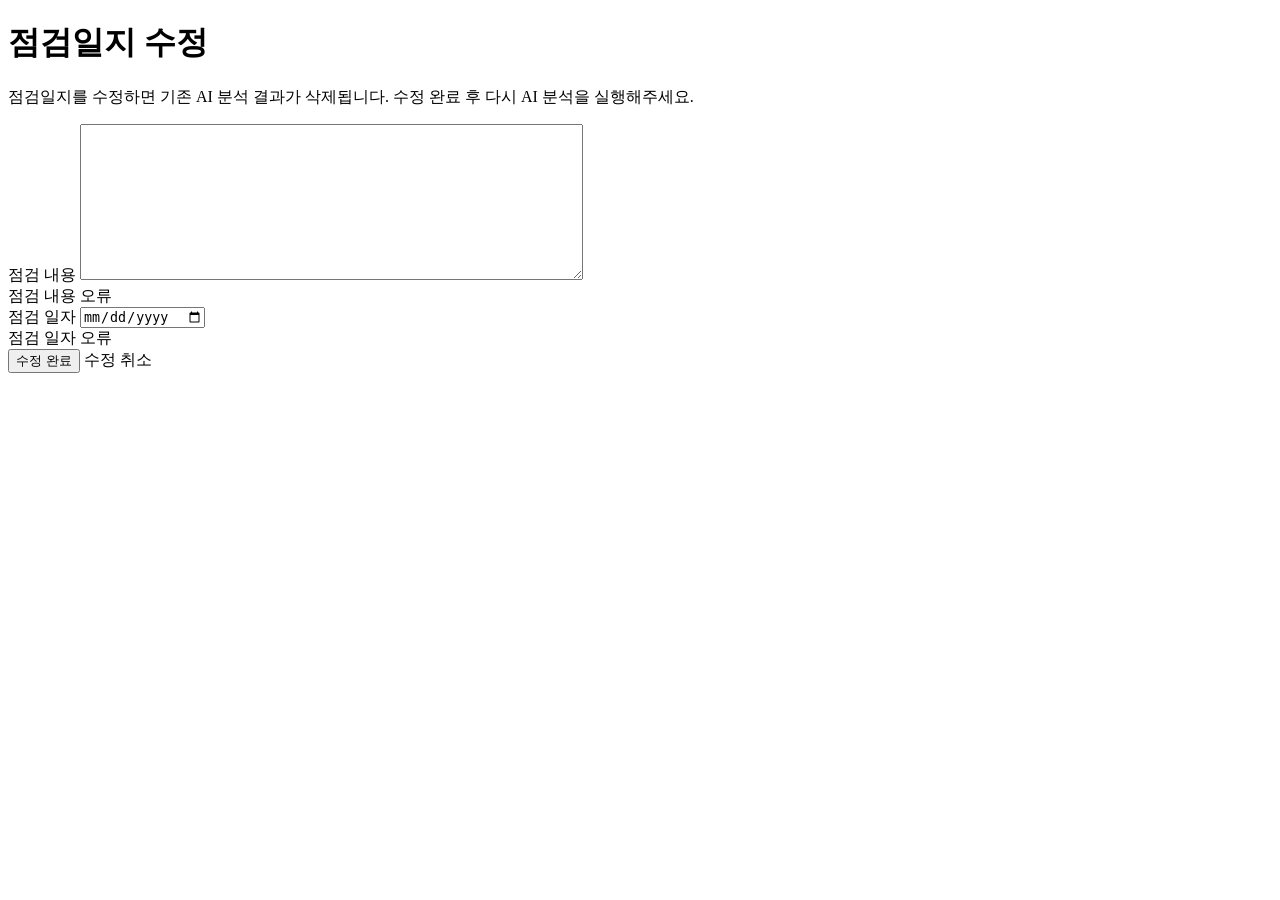
<file: src/main/resources/templates/inspections/edit.html>
<!DOCTYPE html>
<html lang="ko" xmlns:th="http://www.thymeleaf.org">
<head>
    <meta charset="UTF-8">
    <meta name="viewport" content="width=device-width, initial-scale=1">
    <title>점검일지 수정 · WaterAPI</title>
    <link rel="stylesheet" th:href="@{/css/style.css}">
</head>
<body>
<header th:replace="~{fragments/header :: header('inspections')}"></header>
<main id="main">
<h1>점검일지 수정</h1>

<p>
    점검일지를 수정하면 기존 AI 분석 결과가 삭제됩니다.
    수정 완료 후 다시 AI 분석을 실행해주세요.
</p>

<form class="panel edit-form" th:action="@{/inspections/{id}/edit(id=${inspectionId})}"
      th:object="${inspectionForm}"
      method="post">

    <div>
        <label for="content">점검 내용</label>

        <textarea id="content"
                  th:field="*{content}"
                  rows="10"
                  cols="60">
        </textarea>

        <div class="field-error" th:errors="*{content}">
            점검 내용 오류
        </div>
    </div>

    <div>
        <label for="inspectionDate">점검 일자</label>

        <input id="inspectionDate"
               type="date"
               th:field="*{inspectionDate}">

        <div class="field-error" th:errors="*{inspectionDate}">
            점검 일자 오류
        </div>
    </div>

    <button type="submit">수정 완료</button>
    <a th:href="@{/inspections/{id}(id=${inspectionId})}">수정 취소</a>
</form>
</main>
</body>
</html>
</file>
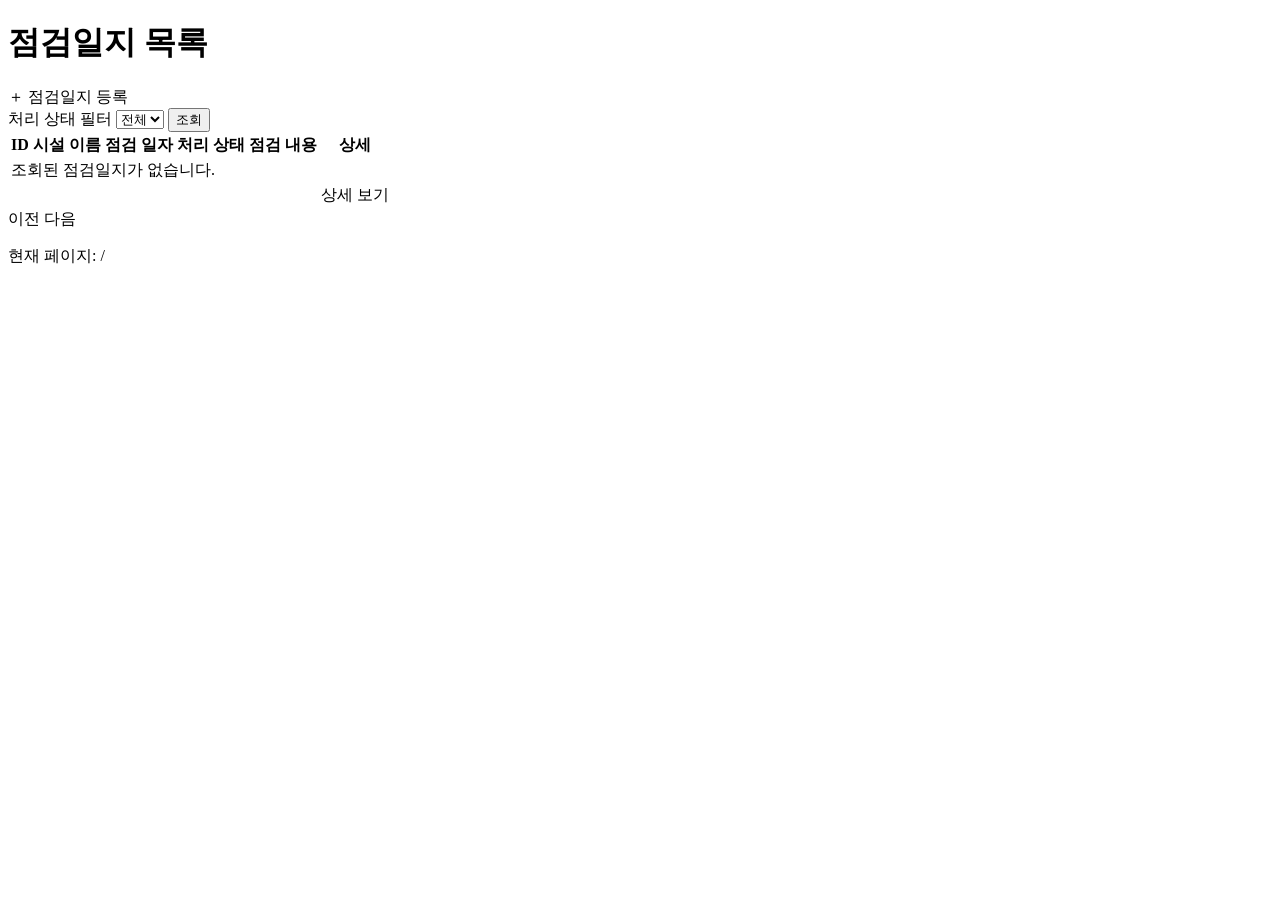
<file: src/main/resources/templates/inspections/list.html>
<!DOCTYPE html>
<html lang="ko" xmlns:th="http://www.thymeleaf.org">
<head>
    <meta charset="UTF-8">
    <meta name="viewport" content="width=device-width, initial-scale=1">
    <title>점검일지 목록 · WaterAPI</title>
    <link rel="stylesheet" th:href="@{/css/style.css}">
</head>
<body>
<header th:replace="~{fragments/header :: header('inspections')}"></header>
<main id="main">
<div class="page-heading"><h1>점검일지 목록</h1><a class="primary" th:href="@{/inspections/new}">＋ 점검일지 등록</a></div>
<form class="filters" th:action="@{/inspections}" method="get">
    <label for="processing-filter">처리 상태 필터</label>
    <select id="processing-filter" name="processingStatus">
        <option value="">전체</option>

        <option th:each="status : ${processingStatuses}"
                th:value="${status}"
                th:text="${status.description}"
                th:selected="${status == selectedProcessingStatus}">
        </option>
    </select>

    <button type="submit">조회</button>
</form>
<div class="table-scroll" tabindex="0" role="region" aria-label="점검일지 목록 표">
<table>
    <thead>
    <tr>
        <th>ID</th>
        <th>시설 이름</th>
        <th>점검 일자</th>
        <th>처리 상태</th>
        <th>점검 내용</th>
        <th>상세</th>
    </tr>
    </thead>

    <tbody>
    <tr th:if="${inspections.isEmpty()}">
        <td colspan="6">
            조회된 점검일지가 없습니다.
        </td>
    </tr>

    <tr th:each="inspection : ${inspections.content}">
        <td th:text="${inspection.id}"></td>

        <td th:text="${inspection.facility.name}"></td>

        <td th:text="${inspection.inspectionDate}"></td>

        <td><span class="badge" th:classappend="${inspection.processingStatus}" th:text="${inspection.processingStatus.description}"></span></td>

        <td th:text="${inspection.listDescription}"></td>

        <td>
            <a th:href="@{/inspections/{id}(id=${inspection.id})}">
                상세 보기
            </a>
        </td>
    </tr>
    </tbody>
</table>
</div>

<nav class="pager" aria-label="페이지" th:if="${inspections.totalPages > 0}">
    <a th:if="${inspections.hasPrevious()}"
       th:href="@{/inspections(
            page=${inspections.number - 1},
            size=${inspections.size},
            processingStatus=${selectedProcessingStatus}
       )}">
        이전
    </a>

    <span th:each="pageNumber :
            ${#numbers.sequence(0, inspections.totalPages - 1)}">

        <strong th:if="${pageNumber == inspections.number}"
                th:text="${pageNumber + 1}">
        </strong>

        <a th:unless="${pageNumber == inspections.number}"
           th:href="@{/inspections(
                page=${pageNumber},
                size=${inspections.size},
                processingStatus=${selectedProcessingStatus}
           )}"
           th:text="${pageNumber + 1}">
        </a>
    </span>

    <a th:if="${inspections.hasNext()}"
       th:href="@{/inspections(
            page=${inspections.number + 1},
            size=${inspections.size},
            processingStatus=${selectedProcessingStatus}
       )}">
        다음
    </a>
</nav>

<p th:if="${inspections.totalPages > 0}">
    현재 페이지:
    <span th:text="${inspections.number + 1}"></span>
    /
    <span th:text="${inspections.totalPages}"></span>
</p>
</main>
</body>
</html>
</file>
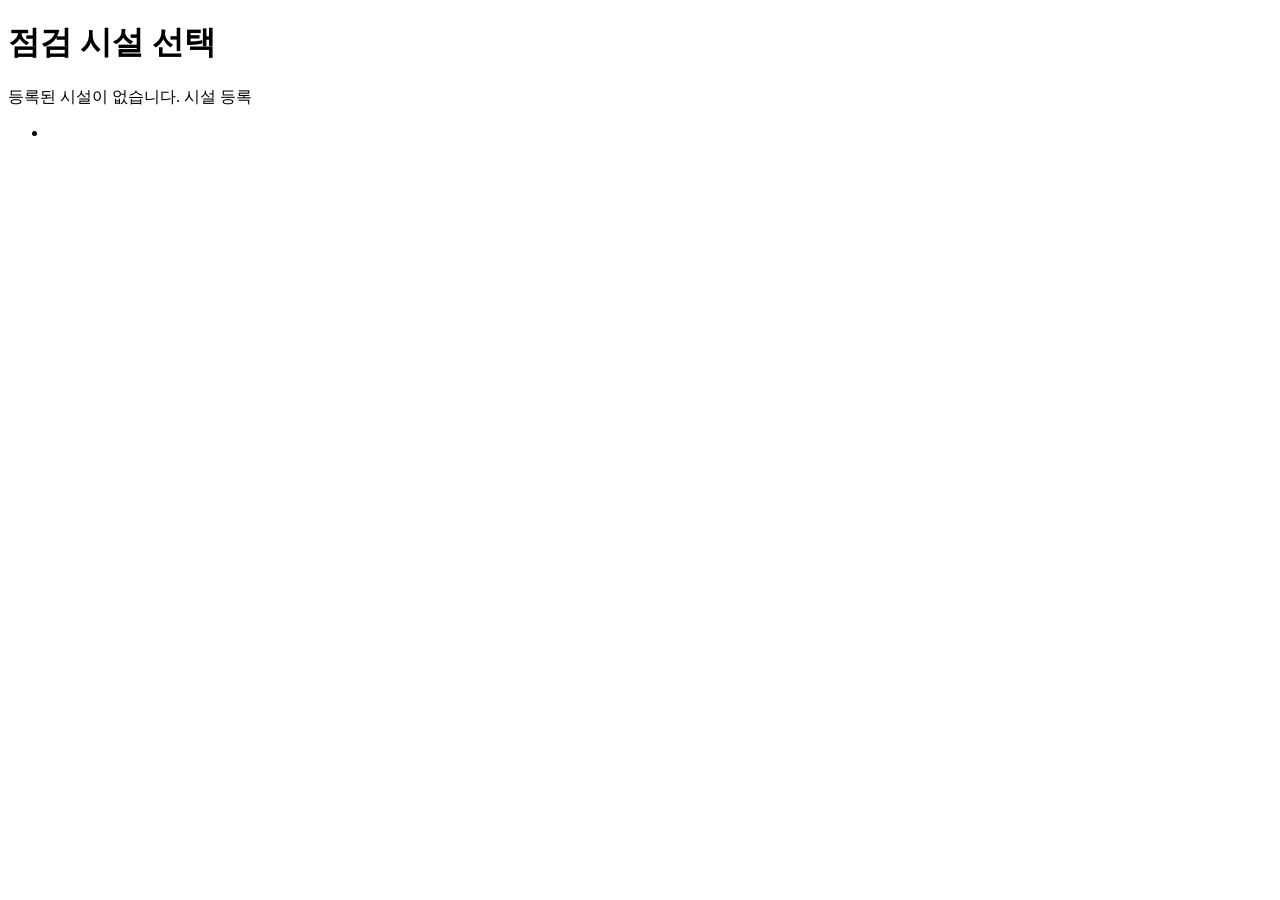
<file: src/main/resources/templates/inspections/new.html>
<!DOCTYPE html>
<html lang="ko" xmlns:th="http://www.thymeleaf.org">
<head>
    <meta charset="UTF-8">
    <meta name="viewport" content="width=device-width, initial-scale=1">
    <title>점검일지 등록 · WaterAPI</title>
    <link rel="stylesheet" th:href="@{/css/style.css}">
</head>
<body>
<header th:replace="~{fragments/header :: header('inspections')}"></header>
<main id="main">
<h1>점검 시설 선택</h1>
<div class="panel">
    <p th:if="${facilities.empty}">등록된 시설이 없습니다. <a th:href="@{/facilities/new}">시설 등록</a></p>
    <ul class="counts">
        <li th:each="facility : ${facilities}">
            <a th:href="@{/inspections/new/{id}(id=${facility.id})}">
                <span th:text="${facility.name}"></span><span th:text="${facility.facilityType}"></span>
            </a>
        </li>
    </ul>
</div>
</main>
</body>
</html>
</file>
